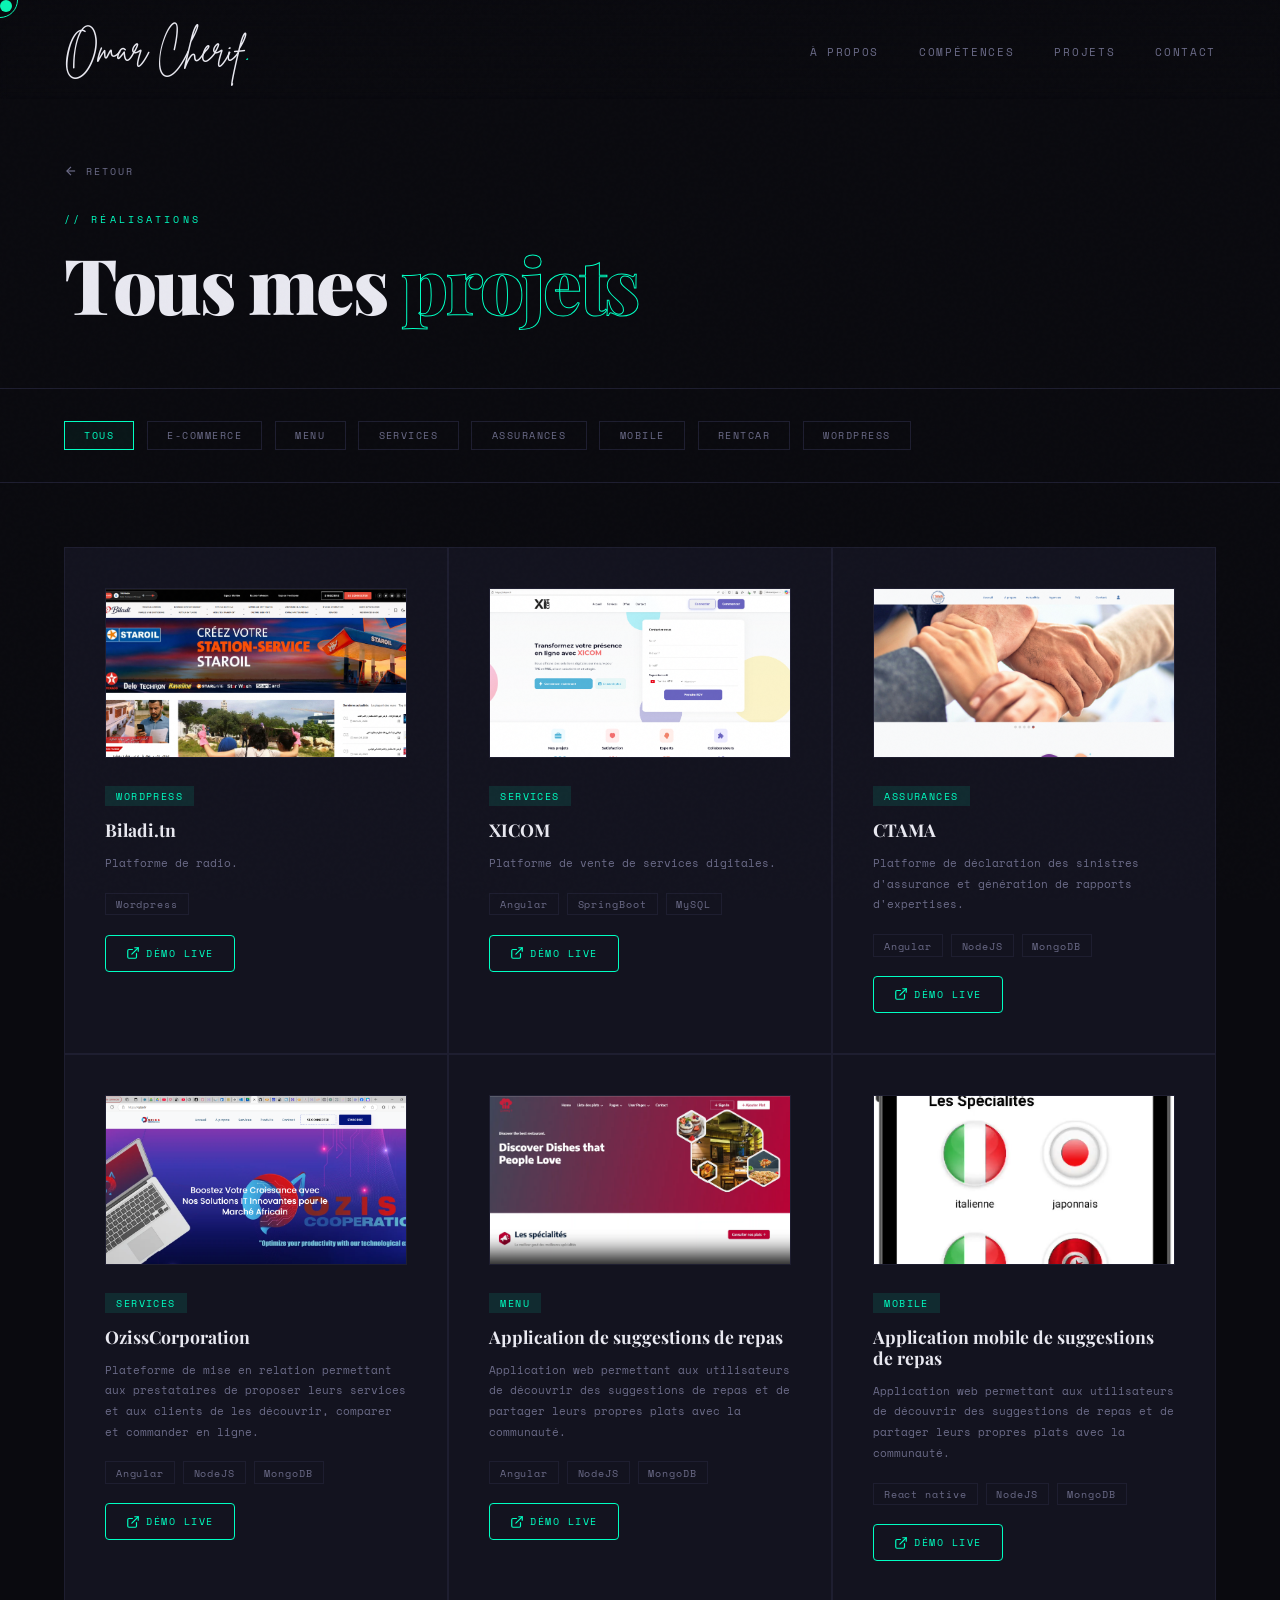
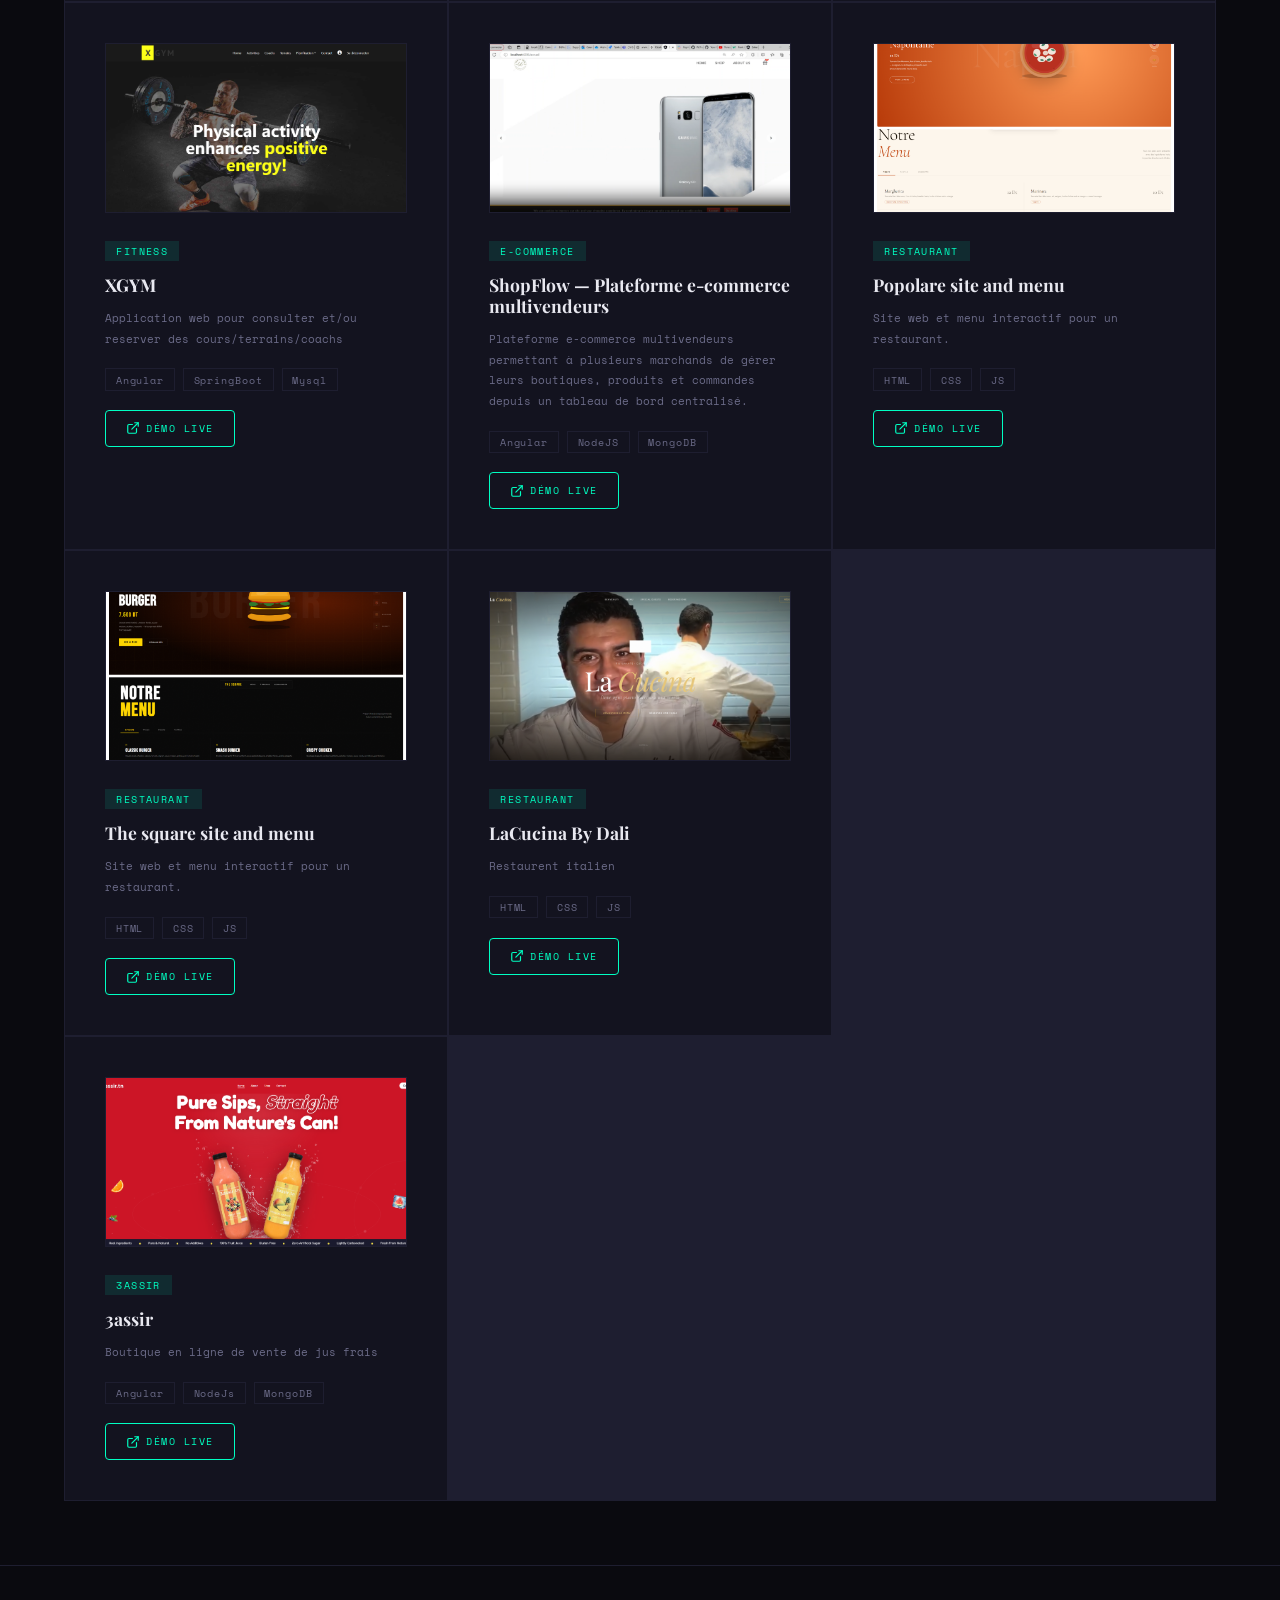
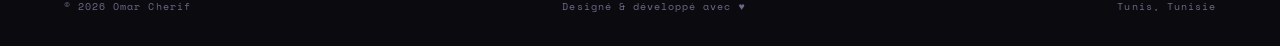
<file: projects.html>
<!DOCTYPE html>
<html lang="fr">
<head>
  <meta charset="UTF-8">
  <meta name="viewport" content="width=device-width, initial-scale=1.0">
  <title>Omar Cherif — Tous les projets</title>
  <link href="https://fonts.googleapis.com/css2?family=Space+Mono:ital,wght@0,400;0,700;1,400&family=Playfair+Display:wght@400;700;900&display=swap" rel="stylesheet">
  <link rel="stylesheet" href="style.css">
  <link rel="icon" href="assets/favicon.jpg" type="image/png">
 <style>
    /* ── PAGE HEADER ── */
    .page-header {
      padding: 10rem 4rem 4rem;
      border-bottom: 1px solid var(--border);
    }
    .back-link {
      display: inline-flex;
      align-items: center;
      gap: 0.5rem;
      font-size: 0.65rem;
      letter-spacing: 0.2em;
      text-transform: uppercase;
      color: var(--muted);
      text-decoration: none;
      margin-bottom: 2rem;
      transition: color 0.3s;
    }
    .back-link:hover { color: var(--accent); }
    .back-link svg { transition: transform 0.3s; }
    .back-link:hover svg { transform: translateX(-4px); }

    .page-title {
      font-family: var(--serif);
      font-size: clamp(3rem, 6vw, 5rem);
      font-weight: 900;
      letter-spacing: -0.03em;
      line-height: 1.05;
    }
    .page-title em {
      -webkit-text-stroke: 1px var(--accent);
      color: transparent;
      font-style: normal;
    }
    .page-subtitle {
      font-size: 0.75rem;
      color: var(--muted);
      margin-top: 1rem;
      letter-spacing: 0.05em;
    }

    /* ── FILTERS ── */
    .filters {
      padding: 2rem 4rem;
      display: flex;
      gap: 0.8rem;
      flex-wrap: wrap;
      border-bottom: 1px solid var(--border);
    }
    .filter-btn {
      padding: 0.4rem 1.2rem;
      border: 1px solid var(--border);
      background: transparent;
      color: var(--muted);
      font-family: var(--mono);
      font-size: 0.62rem;
      letter-spacing: 0.15em;
      text-transform: uppercase;
      cursor: none;
      transition: all 0.3s;
    }
    .filter-btn:hover,
    .filter-btn.active {
      border-color: var(--accent);
      color: var(--accent);
      background: rgba(0,255,194,0.05);
    }

    /* ── PROJECTS LIST ── */
    .projects-page {
      padding: 4rem;
    }
    .all-projects-grid {
      display: grid;
      grid-template-columns: repeat(3, 1fr);
      gap: 2px;
      background: var(--border);
      border: 1px solid var(--border);
    }

    .project-item {
      background: var(--surface);
      padding: 2.5rem;
      transition: all 0.4s;
      position: relative;
      overflow: hidden;
      cursor: none;
    }
    .project-item::after {
      content: '→';
      position: absolute;
      top: 2.5rem; right: 2.5rem;
      color: var(--accent);
      font-size: 1rem;
      opacity: 0;
      transform: translateX(-8px);
      transition: all 0.3s;
    }
    .project-item:hover { background: #161622; }
    .project-item:hover::after { opacity: 1; transform: translateX(0); }

    .project-item-img {
      width: 100%;
      aspect-ratio: 16/9;
      object-fit: cover;
      border: 1px solid var(--border);
      margin-bottom: 1.5rem;
      display: block;
    }
    .project-item-placeholder {
      width: 100%;
      aspect-ratio: 16/9;
      background: var(--bg);
      border: 1px solid var(--border);
      display: flex;
      align-items: center;
      justify-content: center;
      font-size: 2rem;
      margin-bottom: 1.5rem;
    }

    .project-item .project-tag { margin-bottom: 0.8rem; }
    .project-item .project-title { font-size: 1.1rem; margin-bottom: 0.8rem; }
    .project-item .project-desc { font-size: 0.68rem; margin-bottom: 1.2rem; }

    .project-item-footer {
      display: flex;
      justify-content: space-between;
      align-items: center;
      margin-top: auto;
    }

    .project-link {
      display: inline-flex;
      align-items: center;
      gap: 0.4rem;
      font-size: 0.62rem;
      letter-spacing: 0.15em;
      text-transform: uppercase;
      color: var(--accent);
      text-decoration: none;
      transition: opacity 0.3s;
    }
    .project-link:hover { opacity: 0.7; }

    /* hidden by filter */
    .project-item.hidden { display: none; }

    /* ── RESPONSIVE ── */
    @media (max-width: 1200px) {
      .all-projects-grid { grid-template-columns: 1fr 1fr; }
    }
    @media (max-width: 768px) {
      .page-header { padding: 7rem 1.5rem 2.5rem; }
      .page-title { font-size: 2.2rem; }
      .filters { padding: 1.2rem 1.5rem; gap: 0.5rem; }
      .filter-btn { padding: 0.35rem 0.9rem; font-size: 0.58rem; }
      .projects-page { padding: 1.5rem; }
      .all-projects-grid {
        grid-template-columns: 1fr;
        gap: 1px;
      }
      .project-item { padding: 1.8rem; }
      .project-item-img { aspect-ratio: 16/8; }
      nav { padding: 1.2rem 1.5rem; }
      .nav-links { display: none; }
    }
  </style>
</head>
<body>

  <div class="cursor" id="cursor"></div>
  <div class="cursor-ring" id="cursorRing"></div>

  <!-- NAV -->
  <nav>
    <a href="index.html" class="nav-logo">Omar Cherif<span>.</span></a>
    <ul class="nav-links">
      <li><a href="index.html#about">À propos</a></li>
      <li><a href="index.html#skills">Compétences</a></li>
      <li><a href="index.html#projects">Projets</a></li>
      <li><a href="index.html#contact">Contact</a></li>
    </ul>
  </nav>

  <!-- PAGE HEADER -->
  <div class="page-header">
    <a href="index.html" class="back-link">
      <svg width="14" height="14" viewBox="0 0 24 24" fill="none" stroke="currentColor" stroke-width="2"><line x1="19" y1="12" x2="5" y2="12"/><polyline points="12 19 5 12 12 5"/></svg>
      Retour
    </a>
    <p class="section-tag">// Réalisations</p>
    <h1 class="page-title">Tous mes <em>projets</em></h1>
  </div>

  <!-- FILTERS -->
  <div class="filters">
    <button class="filter-btn active" data-filter="all">Tous</button>
    <button class="filter-btn" data-filter="e-commerce">E-commerce</button>
    <button class="filter-btn" data-filter="menu">Menu</button>
    <button class="filter-btn" data-filter="services">Services</button>
    <button class="filter-btn" data-filter="assurances">Assurances</button>
    <button class="filter-btn" data-filter="Mobile">Mobile</button>
    <button class="filter-btn" data-filter="rentCar">rentCar</button>
    <button class="filter-btn" data-filter="Wordpress">Wordpress</button>


  </div>

  <!-- ALL PROJECTS -->
  <div class="projects-page">
    <div class="all-projects-grid" id="projectsGrid">

      <div class="project-item reveal" data-category="Wordpress">
        <img src="assets/projects/biladi.png" alt="OzissCorporation" class="project-item-img" onerror="this.style.display='none';this.nextElementSibling.style.display='flex'">
        <div class="project-tag">Wordpress</div>
        <h3 class="project-title">Biladi.tn </h3>
        <p class="project-desc">Platforme de radio.</p>
        <div class="project-tech" style="margin-bottom:1.2rem">
          <span class="tech-tag">Wordpress</span>
        </div>
        <a href="https://biladi.tn/" class="project-link" target="_blank" rel="noopener">
          <svg xmlns="http://www.w3.org/2000/svg" width="14" height="14" viewBox="0 0 24 24" fill="none" stroke="currentColor" stroke-width="2" stroke-linecap="round" stroke-linejoin="round"><path d="M18 13v6a2 2 0 0 1-2 2H5a2 2 0 0 1-2-2V8a2 2 0 0 1 2-2h6"/><polyline points="15 3 21 3 21 9"/><line x1="10" y1="14" x2="21" y2="3"/></svg>
          Démo live
        </a>
      </div>

      <div class="project-item reveal" data-category="services">
        <img src="assets/projects/xicom.png" alt="OzissCorporation" class="project-item-img" onerror="this.style.display='none';this.nextElementSibling.style.display='flex'">
        <div class="project-tag">Services</div>
        <h3 class="project-title">XICOM </h3>
        <p class="project-desc">Platforme de vente de services digitales.</p>
        <div class="project-tech" style="margin-bottom:1.2rem">
          <span class="tech-tag">Angular</span>
          <span class="tech-tag">SpringBoot</span>
          <span class="tech-tag">MySQL</span>
        </div>
        <a href="https://xicom.fr/" class="project-link" target="_blank" rel="noopener">
          <svg xmlns="http://www.w3.org/2000/svg" width="14" height="14" viewBox="0 0 24 24" fill="none" stroke="currentColor" stroke-width="2" stroke-linecap="round" stroke-linejoin="round"><path d="M18 13v6a2 2 0 0 1-2 2H5a2 2 0 0 1-2-2V8a2 2 0 0 1 2-2h6"/><polyline points="15 3 21 3 21 9"/><line x1="10" y1="14" x2="21" y2="3"/></svg>
          Démo live
        </a>
      </div>

      <div class="project-item reveal" data-category="assurances">
        <img src="assets/projects/ctama.png" alt="OzissCorporation" class="project-item-img" onerror="this.style.display='none';this.nextElementSibling.style.display='flex'">
        <div class="project-tag">Assurances</div>
        <h3 class="project-title">CTAMA </h3>
        <p class="project-desc">Platforme de déclaration des sinistres d'assurance et génération de rapports d'expertises.</p>
        <div class="project-tech" style="margin-bottom:1.2rem">
          <span class="tech-tag">Angular</span>
          <span class="tech-tag">NodeJS</span>
          <span class="tech-tag">MongoDB</span>
        </div>
        <a href="https://ctamaassurance.vercel.app/" class="project-link" target="_blank" rel="noopener">
          <svg xmlns="http://www.w3.org/2000/svg" width="14" height="14" viewBox="0 0 24 24" fill="none" stroke="currentColor" stroke-width="2" stroke-linecap="round" stroke-linejoin="round"><path d="M18 13v6a2 2 0 0 1-2 2H5a2 2 0 0 1-2-2V8a2 2 0 0 1 2-2h6"/><polyline points="15 3 21 3 21 9"/><line x1="10" y1="14" x2="21" y2="3"/></svg>
          Démo live
        </a>
      </div>

      <div class="project-item reveal" data-category="services">
        <img src="assets/projects/oziss.png" alt="OzissCorporation" class="project-item-img" onerror="this.style.display='none';this.nextElementSibling.style.display='flex'">
        <div class="project-tag">Services</div>
        <h3 class="project-title">OzissCorporation</h3>
        <p class="project-desc">Plateforme de mise en relation permettant aux prestataires de proposer leurs services et aux clients de les découvrir, comparer et commander en ligne.</p>
        <div class="project-tech" style="margin-bottom:1.2rem">
          <span class="tech-tag">Angular</span>
          <span class="tech-tag">NodeJS</span>
          <span class="tech-tag">MongoDB</span>
        </div>
        <a href="https://oziss.fr/" class="project-link" target="_blank" rel="noopener">
          <svg xmlns="http://www.w3.org/2000/svg" width="14" height="14" viewBox="0 0 24 24" fill="none" stroke="currentColor" stroke-width="2" stroke-linecap="round" stroke-linejoin="round"><path d="M18 13v6a2 2 0 0 1-2 2H5a2 2 0 0 1-2-2V8a2 2 0 0 1 2-2h6"/><polyline points="15 3 21 3 21 9"/><line x1="10" y1="14" x2="21" y2="3"/></svg>
          Démo live
        </a>
      </div>


      <!-- 01 -->
      <div class="project-item reveal" data-category="menu">
        <img src="assets/projects/food.png" alt="Food Suggestions" class="project-item-img" onerror="this.style.display='none';this.nextElementSibling.style.display='flex'">
        <div class="project-tag">Menu</div>
        <h3 class="project-title">Application de suggestions de repas</h3>
        <p class="project-desc">Application web permettant aux utilisateurs de découvrir des suggestions de repas et de partager leurs propres plats avec la communauté.</p>
        <div class="project-tech" style="margin-bottom:1.2rem">
          <span class="tech-tag">Angular</span>
          <span class="tech-tag">NodeJS</span>
          <span class="tech-tag">MongoDB</span>
        </div>
        <a href="https://food-wheat-ten.vercel.app/home" class="project-link" target="_blank" rel="noopener">
          <svg xmlns="http://www.w3.org/2000/svg" width="14" height="14" viewBox="0 0 24 24" fill="none" stroke="currentColor" stroke-width="2" stroke-linecap="round" stroke-linejoin="round"><path d="M18 13v6a2 2 0 0 1-2 2H5a2 2 0 0 1-2-2V8a2 2 0 0 1 2-2h6"/><polyline points="15 3 21 3 21 9"/><line x1="10" y1="14" x2="21" y2="3"/></svg>
          Démo live
        </a>
      </div>

      <div class="project-item reveal" data-category="Mobile">
        <img src="assets/projects/mobile.png" alt="Food Suggestions" class="project-item-img" onerror="this.style.display='none';this.nextElementSibling.style.display='flex'">
        <div class="project-tag">Mobile</div>
        <h3 class="project-title">Application mobile de suggestions de repas</h3>
        <p class="project-desc">Application web permettant aux utilisateurs de découvrir des suggestions de repas et de partager leurs propres plats avec la communauté.</p>
        <div class="project-tech" style="margin-bottom:1.2rem">
          <span class="tech-tag">React native</span>
          <span class="tech-tag">NodeJS</span>
          <span class="tech-tag">MongoDB</span>
        </div>
        <a href="https://ecommerce-multivendeur.my.canva.site/dagpchm0gty" class="project-link" target="_blank" rel="noopener">
          <svg xmlns="http://www.w3.org/2000/svg" width="14" height="14" viewBox="0 0 24 24" fill="none" stroke="currentColor" stroke-width="2" stroke-linecap="round" stroke-linejoin="round"><path d="M18 13v6a2 2 0 0 1-2 2H5a2 2 0 0 1-2-2V8a2 2 0 0 1 2-2h6"/><polyline points="15 3 21 3 21 9"/><line x1="10" y1="14" x2="21" y2="3"/></svg>
          Démo live
        </a>
      </div>

      <div class="project-item reveal">
        <img src="assets/projects/fitness.png" alt="XGYM" class="project-item-img" onerror="this.style.display='none';this.nextElementSibling.style.display='flex'">
        <div class="project-tag">Fitness</div>
        <h3 class="project-title">XGYM</h3>
        <p class="project-desc">Application web pour consulter et/ou reserver des cours/terrains/coachs</p>
        <div class="project-tech" style="margin-bottom:1.2rem">
          <span class="tech-tag">Angular</span>
          <span class="tech-tag">SpringBoot</span>
          <span class="tech-tag">Mysql</span>
        </div>
        <a href="https://fitness-virid-eta.vercel.app/" class="project-link" target="_blank" rel="noopener">
          <svg xmlns="http://www.w3.org/2000/svg" width="14" height="14" viewBox="0 0 24 24" fill="none" stroke="currentColor" stroke-width="2" stroke-linecap="round" stroke-linejoin="round"><path d="M18 13v6a2 2 0 0 1-2 2H5a2 2 0 0 1-2-2V8a2 2 0 0 1 2-2h6"/><polyline points="15 3 21 3 21 9"/><line x1="10" y1="14" x2="21" y2="3"/></svg>
          Démo live
        </a>
      </div>

      <!-- 02 -->
      <div class="project-item reveal" data-category="e-commerce">
        <img src="assets/projects/multivendeurs.png" alt="E-commerce Multivendeurs" class="project-item-img" onerror="this.style.display='none';this.nextElementSibling.style.display='flex'">
        <div class="project-tag">E-commerce</div>
        <h3 class="project-title">ShopFlow — Plateforme e-commerce multivendeurs</h3>
        <p class="project-desc">Plateforme e-commerce multivendeurs permettant à plusieurs marchands de gérer leurs boutiques, produits et commandes depuis un tableau de bord centralisé.</p>
        <div class="project-tech" style="margin-bottom:1.2rem">
          <span class="tech-tag">Angular</span>
          <span class="tech-tag">NodeJS</span>
          <span class="tech-tag">MongoDB</span>
        </div>
        <a href="https://ecommercemultivendeur.vercel.app/accueil" class="project-link" target="_blank" rel="noopener">
          <svg xmlns="http://www.w3.org/2000/svg" width="14" height="14" viewBox="0 0 24 24" fill="none" stroke="currentColor" stroke-width="2" stroke-linecap="round" stroke-linejoin="round"><path d="M18 13v6a2 2 0 0 1-2 2H5a2 2 0 0 1-2-2V8a2 2 0 0 1 2-2h6"/><polyline points="15 3 21 3 21 9"/><line x1="10" y1="14" x2="21" y2="3"/></svg>
          Démo live
        </a>
      </div>

      <div class="project-item reveal" data-category="menu">
        <img src="assets/projects/popolare.png" alt="E-commerce Multivendeurs" class="project-item-img" onerror="this.style.display='none';this.nextElementSibling.style.display='flex'">
        <div class="project-tag">Restaurant</div>
        <h3 class="project-title">Popolare site and menu</h3>
        <p class="project-desc">Site web et menu interactif pour un restaurant.</p>
        <div class="project-tech" style="margin-bottom:1.2rem">
          <span class="tech-tag">HTML</span>
          <span class="tech-tag">CSS</span>
          <span class="tech-tag">JS</span>
        </div>
        <a href="https://popolare.vercel.app/" class="project-link" target="_blank" rel="noopener">
          <svg xmlns="http://www.w3.org/2000/svg" width="14" height="14" viewBox="0 0 24 24" fill="none" stroke="currentColor" stroke-width="2" stroke-linecap="round" stroke-linejoin="round"><path d="M18 13v6a2 2 0 0 1-2 2H5a2 2 0 0 1-2-2V8a2 2 0 0 1 2-2h6"/><polyline points="15 3 21 3 21 9"/><line x1="10" y1="14" x2="21" y2="3"/></svg>
          Démo live
        </a>
      </div>  
      
      <div class="project-item reveal" data-category="menu">
        <img src="assets/projects/theSquare.png" alt="E-commerce Multivendeurs" class="project-item-img" onerror="this.style.display='none';this.nextElementSibling.style.display='flex'">
        <div class="project-tag">Restaurant</div>
        <h3 class="project-title">The square site and menu</h3>
        <p class="project-desc">Site web et menu interactif pour un restaurant.</p>
        <div class="project-tech" style="margin-bottom:1.2rem">
          <span class="tech-tag">HTML</span>
          <span class="tech-tag">CSS</span>
          <span class="tech-tag">JS</span>
        </div>
        <a href="https://the-square-five.vercel.app/" class="project-link" target="_blank" rel="noopener">
          <svg xmlns="http://www.w3.org/2000/svg" width="14" height="14" viewBox="0 0 24 24" fill="none" stroke="currentColor" stroke-width="2" stroke-linecap="round" stroke-linejoin="round"><path d="M18 13v6a2 2 0 0 1-2 2H5a2 2 0 0 1-2-2V8a2 2 0 0 1 2-2h6"/><polyline points="15 3 21 3 21 9"/><line x1="10" y1="14" x2="21" y2="3"/></svg>
          Démo live
        </a>
      </div>      
      
      
      <div class="project-item reveal" data-category="menu">
        <img src="assets/projects/lacucina.png" alt="OzissCorporation" class="project-item-img" onerror="this.style.display='none';this.nextElementSibling.style.display='flex'">
        <div class="project-tag">Restaurant</div>
        <h3 class="project-title">LaCucina By Dali</h3>
        <p class="project-desc">Restaurent italien</p>
        <div class="project-tech" style="margin-bottom:1.2rem">
          <span class="tech-tag">HTML</span>
          <span class="tech-tag">CSS</span>
          <span class="tech-tag">JS</span>
        </div>
        <a href="https://lacucina-pi.vercel.app/" class="project-link" target="_blank" rel="noopener">
          <svg xmlns="http://www.w3.org/2000/svg" width="14" height="14" viewBox="0 0 24 24" fill="none" stroke="currentColor" stroke-width="2" stroke-linecap="round" stroke-linejoin="round"><path d="M18 13v6a2 2 0 0 1-2 2H5a2 2 0 0 1-2-2V8a2 2 0 0 1 2-2h6"/><polyline points="15 3 21 3 21 9"/><line x1="10" y1="14" x2="21" y2="3"/></svg>
          Démo live
        </a>
      </div>

      <div class="project-item reveal" data-category="rentCar">
        <img src="assets/projects/rentCar.png" alt="OzissCorporation" class="project-item-img" onerror="this.style.display='none';this.nextElementSibling.style.display='flex'">
        <div class="project-tag">rentCar</div>
        <h3 class="project-title">Rent Car</h3>
        <p class="project-desc">Service de location de voitures</p>
        <div class="project-tech" style="margin-bottom:1.2rem">
          <span class="tech-tag">Angular</span>

        </div>
        <a href="https://rent-car-umber.vercel.app/" class="project-link" target="_blank" rel="noopener">
          <svg xmlns="http://www.w3.org/2000/svg" width="14" height="14" viewBox="0 0 24 24" fill="none" stroke="currentColor" stroke-width="2" stroke-linecap="round" stroke-linejoin="round"><path d="M18 13v6a2 2 0 0 1-2 2H5a2 2 0 0 1-2-2V8a2 2 0 0 1 2-2h6"/><polyline points="15 3 21 3 21 9"/><line x1="10" y1="14" x2="21" y2="3"/></svg>
          Démo live
        </a>
      </div>

      <div class="project-item reveal" data-category="3assir">
        <img src="assets/projects/3assir.png" alt="OzissCorporation" class="project-item-img" onerror="this.style.display='none';this.nextElementSibling.style.display='flex'">
        <div class="project-tag">3assir</div>
        <h3 class="project-title">3assir</h3>
        <p class="project-desc">Boutique en ligne de vente de jus frais</p>
        <div class="project-tech" style="margin-bottom:1.2rem">
          <span class="tech-tag">Angular</span>
          <span class="tech-tag">NodeJs</span>
          <span class="tech-tag">MongoDB</span>

        </div>
        <a href="https://3assir.vercel.app/" class="project-link" target="_blank" rel="noopener">
          <svg xmlns="http://www.w3.org/2000/svg" width="14" height="14" viewBox="0 0 24 24" fill="none" stroke="currentColor" stroke-width="2" stroke-linecap="round" stroke-linejoin="round"><path d="M18 13v6a2 2 0 0 1-2 2H5a2 2 0 0 1-2-2V8a2 2 0 0 1 2-2h6"/><polyline points="15 3 21 3 21 9"/><line x1="10" y1="14" x2="21" y2="3"/></svg>
          Démo live
        </a>
      </div>


    </div>
  </div>

  <!-- FOOTER -->
  <footer>
    <span>© 2026 Omar Cherif</span>
    <span>Designé &amp; développé avec ♥</span>
    <span>Tunis, Tunisie</span>
  </footer>

  <script src="script.js"></script>
  <script>
    // Filter logic
    const filterBtns = document.querySelectorAll('.filter-btn');
    const projectItems = document.querySelectorAll('.project-item');

    filterBtns.forEach(btn => {
      btn.addEventListener('click', () => {
        filterBtns.forEach(b => b.classList.remove('active'));
        btn.classList.add('active');

        const filter = btn.dataset.filter;

        projectItems.forEach(item => {
          if (filter === 'all' || item.dataset.category === filter) {
            item.classList.remove('hidden');
          } else {
            item.classList.add('hidden');
          }
        });
      });
    });
  </script>
</body>
</html>
</file>
<file: style.css>
@font-face {
  font-family: 'Brittany';
  src: url('fonts/BrittanySignature.ttf') format('truetype');
  font-weight: normal;
  font-style: normal;
}

:root {
    --bg: #0a0a0f;
    --bg2: #0f0f1a;
    --surface: #13131f;
    --border: #1e1e30;
    --accent: #00ffc2;
    --accent2: #7c5cfc;
    --accent3: #ff4d6d;
    --text: #e8e8f0;
    --muted: #6b6b88;
    --mono: 'Space Mono', monospace;
    --serif: 'Playfair Display', serif;
  }

  *, *::before, *::after { box-sizing: border-box; margin: 0; padding: 0; }

  html { scroll-behavior: smooth; }

  body {
    background: var(--bg);
    color: var(--text);
    font-family: var(--mono);
    overflow-x: hidden;
    cursor: none;
  }

  /* CURSOR */
  .cursor {
    width: 12px; height: 12px;
    background: var(--accent);
    border-radius: 50%;
    position: fixed;
    pointer-events: none;
    z-index: 9999;
    transition: transform 0.1s ease;
    mix-blend-mode: difference;
  }
  .cursor-ring {
    width: 36px; height: 36px;
    border: 1px solid var(--accent);
    border-radius: 50%;
    position: fixed;
    pointer-events: none;
    z-index: 9998;
    transition: all 0.15s ease;
    mix-blend-mode: difference;
  }

  /* NOISE OVERLAY */
  body::before {
    content: '';
    position: fixed;
    inset: 0;
    background-image: url("data:image/svg+xml,%3Csvg viewBox='0 0 256 256' xmlns='http://www.w3.org/2000/svg'%3E%3Cfilter id='noise'%3E%3CfeTurbulence type='fractalNoise' baseFrequency='0.9' numOctaves='4' stitchTiles='stitch'/%3E%3C/filter%3E%3Crect width='100%25' height='100%25' filter='url(%23noise)' opacity='0.03'/%3E%3C/svg%3E");
    pointer-events: none;
    z-index: 1000;
    opacity: 0.4;
  }

  /* NAV */
  nav {
    position: fixed;
    top: 0; left: 0; right: 0;
    padding: 1.5rem 4rem;
    display: flex;
    justify-content: space-between;
    align-items: center;
    z-index: 100;
    background: linear-gradient(to bottom, rgba(10,10,15,0.95), transparent);
    backdrop-filter: blur(4px);
  }

  .nav-logo {
    font-family: 'Brittany', var(--serif);
    font-size: 2.4rem;
    color: var(--text);
    text-decoration: none;
    letter-spacing: -0.02em;
  }
  .nav-logo span { color: var(--accent); }

  .nav-links {
    display: flex;
    gap: 2.5rem;
    list-style: none;
  }

  .nav-links a {
    color: var(--muted);
    text-decoration: none;
    font-size: 0.7rem;
    letter-spacing: 0.15em;
    text-transform: uppercase;
    transition: color 0.3s;
    position: relative;
  }
  .nav-links a::after {
    content: '';
    position: absolute;
    bottom: -4px; left: 0;
    width: 0; height: 1px;
    background: var(--accent);
    transition: width 0.3s;
  }
  .nav-links a:hover { color: var(--accent); }
  .nav-links a:hover::after { width: 100%; }

  /* SECTIONS */
  section {
    min-height: 100vh;
    padding: 8rem 4rem;
    position: relative;
  }

  /* HERO */
  #hero {
    display: grid;
    grid-template-columns: 1fr 1fr;
    align-items: center;
    gap: 4rem;
    padding-top: 10rem;
    overflow: hidden;
  }

  .hero-label {
    font-size: 0.65rem;
    letter-spacing: 0.3em;
    text-transform: uppercase;
    color: var(--accent);
    margin-bottom: 1.5rem;
    opacity: 0;
    animation: fadeUp 0.8s 0.2s forwards;
  }

  .hero-name {
    font-family: var(--serif);
    font-size: clamp(3.5rem, 7vw, 6rem);
    line-height: 1.0;
    letter-spacing: -0.03em;
    font-weight: 900;
    margin-bottom: 1.5rem;
    opacity: 0;
    animation: fadeUp 0.8s 0.4s forwards;
  }

  .hero-name .accent-word {
    -webkit-text-stroke: 1px var(--accent);
    color: transparent;
    display: block;
  }

  .hero-desc {
    font-size: 0.8rem;
    line-height: 2;
    color: var(--muted);
    max-width: 420px;
    margin-bottom: 3rem;
    opacity: 0;
    animation: fadeUp 0.8s 0.6s forwards;
  }

  .hero-cta {
    display: flex;
    gap: 1rem;
    flex-wrap: wrap;
    opacity: 0;
    animation: fadeUp 0.8s 0.8s forwards;
  }

  .btn-primary {
    padding: 0.9rem 2.2rem;
    background: var(--accent);
    color: var(--bg);
    text-decoration: none;
    font-family: var(--mono);
    font-size: 0.7rem;
    font-weight: 700;
    letter-spacing: 0.1em;
    text-transform: uppercase;
    transition: all 0.3s;
    position: relative;
    overflow: hidden;
  }
  .btn-primary::before {
    content: '';
    position: absolute;
    inset: 0;
    background: var(--accent2);
    transform: translateX(-100%);
    transition: transform 0.3s;
  }
  .btn-primary:hover::before { transform: translateX(0); }
  .btn-primary span { position: relative; z-index: 1; }

  .btn-ghost {
    padding: 0.9rem 2.2rem;
    border: 1px solid var(--border);
    color: var(--muted);
    text-decoration: none;
    font-family: var(--mono);
    font-size: 0.7rem;
    letter-spacing: 0.1em;
    text-transform: uppercase;
    transition: all 0.3s;
  }
  .btn-ghost:hover { border-color: var(--accent); color: var(--accent); }

  /* Hero visual side */
  .hero-visual {
    position: relative;
    height: 500px;
    opacity: 0;
    animation: fadeIn 1.2s 0.6s forwards;
  }

  .code-block {
    position: absolute;
    background: var(--surface);
    border: 1px solid var(--border);
    border-radius: 8px;
    padding: 1.5rem;
    font-size: 0.7rem;
    line-height: 1.8;
    color: var(--muted);
    box-shadow: 0 20px 60px rgba(0,0,0,0.5);
  }

  .code-block.main {
    top: 50%; left: 50%;
    transform: translate(-50%, -50%);
    width: 360px;
    animation: floatMain 4s ease-in-out infinite;
  }

  .code-block.secondary {
    top: 10%; right: 0;
    width: 200px;
    opacity: 0.7;
    animation: float 4s 1.5s ease-in-out infinite;
  }

  .code-block.tertiary {
    bottom: 5%; left: 0;
    width: 180px;
    opacity: 0.5;
    animation: float 4s 0.7s ease-in-out infinite;
  }

  .code-dot { display: inline-block; width: 8px; height: 8px; border-radius: 50%; margin-right: 5px; }
  .dot-r { background: #ff5f56; }
  .dot-y { background: #ffbd2e; }
  .dot-g { background: #27c93f; }
  .code-dots { margin-bottom: 1rem; }

  .kw { color: var(--accent2); }
  .fn { color: var(--accent); }
  .str { color: #ff9e64; }
  .cm { color: #4a4a65; }
  .num { color: var(--accent3); }

  /* Decorative circles */
  .deco-circle {
    position: absolute;
    border-radius: 50%;
    opacity: 0.06;
  }
  .circle-1 {
    width: 500px; height: 500px;
    background: var(--accent);
    top: -100px; right: -150px;
  }
  .circle-2 {
    width: 300px; height: 300px;
    background: var(--accent2);
    bottom: 50px; left: -100px;
  }

  /* STATS BAR */
  .stats-bar {
    border-top: 1px solid var(--border);
    border-bottom: 1px solid var(--border);
    display: flex;
    padding: 2rem 4rem;
    gap: 0;
    overflow: hidden;
  }

  .stat-item {
    flex: 1;
    text-align: center;
    padding: 1rem 2rem;
    border-right: 1px solid var(--border);
    opacity: 0;
    animation: fadeUp 0.6s forwards;
  }
  .stat-item:last-child { border-right: none; }
  .stat-item:nth-child(1) { animation-delay: 0.1s; }
  .stat-item:nth-child(2) { animation-delay: 0.2s; }
  .stat-item:nth-child(3) { animation-delay: 0.3s; }
  .stat-item:nth-child(4) { animation-delay: 0.4s; }

  .stat-number {
    font-family: var(--serif);
    font-size: 2.5rem;
    font-weight: 900;
    color: var(--accent);
    display: block;
  }
  .stat-label {
    font-size: 0.65rem;
    letter-spacing: 0.15em;
    text-transform: uppercase;
    color: var(--muted);
    margin-top: 0.3rem;
  }

  /* ABOUT */
  #about {
    display: grid;
    grid-template-columns: 1fr 1.5fr;
    gap: 8rem;
    align-items: center;
  }

  .section-tag {
    font-size: 0.65rem;
    letter-spacing: 0.3em;
    text-transform: uppercase;
    color: var(--accent);
    margin-bottom: 1rem;
  }

  .section-title {
    font-family: var(--serif);
    font-size: clamp(2.5rem, 4vw, 3.5rem);
    line-height: 1.1;
    font-weight: 900;
    letter-spacing: -0.02em;
    margin-bottom: 2rem;
  }

  .about-text p {
    font-size: 0.78rem;
    line-height: 2;
    color: var(--muted);
    margin-bottom: 1.5rem;
  }

  .about-text p strong { color: var(--text); }

  .about-photo {
    position: relative;
    aspect-ratio: 4/5;
    max-width: 380px;
  }

  .photo-placeholder {
    width: 100%;
    height: 100%;
    background: var(--surface);
    border: 1px solid var(--border);
    display: flex;
    align-items: center;
    justify-content: center;
    font-size: 4rem;
    position: relative;
    overflow: hidden;
  }

  .photo-placeholder::before {
    content: '';
    position: absolute;
    inset: 0;
    background: linear-gradient(135deg, transparent 40%, rgba(0,255,194,0.05));
  }

  .photo-frame {
    position: absolute;
    border: 1px solid var(--accent);
    inset: -12px -12px 12px 12px;
    pointer-events: none;
  }

  /* SKILLS */
  #skills { background: var(--bg2); }

  .skills-header {
    display: flex;
    justify-content: space-between;
    align-items: flex-end;
    margin-bottom: 4rem;
  }

  .skills-grid {
    display: grid;
    grid-template-columns: repeat(3, 1fr);
    gap: 1.5px;
    background: var(--border);
    border: 1px solid var(--border);
  }

  .skill-card {
    background: var(--surface);
    padding: 2rem;
    transition: all 0.3s;
    position: relative;
    overflow: hidden;
    cursor: none;
  }

  .skill-card::before {
    content: '';
    position: absolute;
    bottom: 0; left: 0;
    height: 2px;
    width: 0;
    background: var(--accent);
    transition: width 0.4s ease;
  }

  .skill-card:hover { background: #161622; }
  .skill-card:hover::before { width: 100%; }

.skill-icon {
  width: 40px;
  height: 40px;
  margin-bottom: 1rem;
  display: block;
}

.white-icon {
  filter: invert(1);
}

  .skill-name {
    font-size: 0.85rem;
    font-weight: 700;
    margin-bottom: 0.5rem;
    color: var(--text);
  }

  .skill-desc {
    font-size: 0.65rem;
    color: var(--muted);
    line-height: 1.8;
  }

  .skill-level {
    margin-top: 1.2rem;
    height: 2px;
    background: var(--border);
    position: relative;
  }

  .skill-level-fill {
    position: absolute;
    top: 0; left: 0;
    height: 100%;
    background: var(--accent);
    transition: width 1.5s cubic-bezier(0.16, 1, 0.3, 1);
    width: 0;
  }

  /* PROJECTS */
  #projects { min-height: auto; }

  .projects-intro {
    display: flex;
    justify-content: space-between;
    align-items: flex-end;
    margin-bottom: 4rem;
  }

  .projects-grid {
    display: grid;
    grid-template-columns: 1fr 1fr;
    gap: 2px;
    background: var(--border);
    border: 1px solid var(--border);
  }

  .project-card {
    background: var(--surface);
    padding: 3rem;
    transition: all 0.4s;
    position: relative;
    overflow: hidden;
    cursor: none;
  }

  .project-card.featured {
    grid-column: span 2;
    display: grid;
    grid-template-columns: 1fr 1fr;
    gap: 3rem;
    align-items: center;
  }

  .project-card::after {
    content: '→';
    position: absolute;
    top: 3rem; right: 3rem;
    color: var(--accent);
    font-size: 1.2rem;
    opacity: 0;
    transform: translateX(-10px);
    transition: all 0.3s;
  }

  .project-card:hover::after { opacity: 1; transform: translateX(0); }
  .project-card:hover { background: #13131f; }

  .project-number {
    font-size: 0.6rem;
    letter-spacing: 0.2em;
    color: var(--muted);
    margin-bottom: 1.5rem;
  }

  .project-tag {
    display: inline-block;
    padding: 0.2rem 0.7rem;
    background: rgba(0,255,194,0.1);
    color: var(--accent);
    font-size: 0.6rem;
    letter-spacing: 0.15em;
    text-transform: uppercase;
    margin-bottom: 1rem;
  }

  .project-title {
    font-family: var(--serif);
    font-size: 1.6rem;
    font-weight: 700;
    margin-bottom: 1rem;
    line-height: 1.2;
  }

  .project-desc {
    font-size: 0.72rem;
    color: var(--muted);
    line-height: 1.9;
    margin-bottom: 2rem;
  }

  .project-tech {
    display: flex;
    flex-wrap: wrap;
    gap: 0.5rem;
  }

  .tech-tag {
    padding: 0.2rem 0.6rem;
    border: 1px solid var(--border);
    font-size: 0.6rem;
    color: var(--muted);
    letter-spacing: 0.1em;
  }

  .project-preview {
    aspect-ratio: 16/9;
    background: var(--bg);
    border: 1px solid var(--border);
    display: flex;
    align-items: center;
    justify-content: center;
    font-size: 2.5rem;
    position: relative;
    overflow: hidden;
  }

  .project-preview::before {
    content: '';
    position: absolute;
    inset: 0;
    background: linear-gradient(135deg, rgba(0,255,194,0.04) 0%, rgba(124,92,252,0.04) 100%);
  }

  /* CONTACT */
  #contact {
    background: var(--bg2);
    display: flex;
    flex-direction: column;
    align-items: center;
    justify-content: center;
    text-align: center;
  }

  #contact .section-tag { margin: 0 auto 1rem; }

  .contact-headline {
    font-family: var(--serif);
    font-size: clamp(3rem, 6vw, 5rem);
    font-weight: 900;
    letter-spacing: -0.03em;
    line-height: 1.05;
    margin-bottom: 2rem;
    max-width: 700px;
  }

  .contact-headline em {
    -webkit-text-stroke: 1px var(--accent2);
    color: transparent;
    font-style: normal;
  }

  .contact-sub {
    font-size: 0.78rem;
    color: var(--muted);
    margin-bottom: 3rem;
    max-width: 450px;
    line-height: 2;
  }

  .contact-email {
    font-family: var(--serif);
    font-size: clamp(1.2rem, 2.5vw, 1.8rem);
    color: var(--accent);
    text-decoration: none;
    border-bottom: 1px solid var(--accent);
    padding-bottom: 2px;
    transition: opacity 0.3s;
    display: block;
    margin-bottom: 3rem;
  }
  .contact-email:hover { opacity: 0.7; }

  .social-links {
    display: flex;
    gap: 2rem;
    justify-content: center;
  }

  .social-link {
    font-size: 0.65rem;
    letter-spacing: 0.2em;
    text-transform: uppercase;
    color: var(--muted);
    text-decoration: none;
    transition: color 0.3s;
    padding: 0.8rem 1.5rem;
    border: 1px solid var(--border);
  }
  .social-link:hover { color: var(--accent); border-color: var(--accent); }

  /* FOOTER */
  footer {
    padding: 2rem 4rem;
    border-top: 1px solid var(--border);
    display: flex;
    justify-content: space-between;
    align-items: center;
  }

  footer span {
    font-size: 0.65rem;
    color: var(--muted);
    letter-spacing: 0.1em;
  }

.project-link {
  display: inline-flex;
  align-items: center;
  gap: 8px;
  padding: 10px 20px;
  border: 1px solid var(--accent);
  border-radius: 4px;
  text-decoration: none;
  font-size: 0.85rem;
  letter-spacing: 0.05em;
  color: var(--accent);
  transition: background 0.2s, color 0.2s;
}

.project-link:hover {
  background: var(--accent);
  color: var(--bg);
}

.about-photo {
  position: relative;
  aspect-ratio: 4/5;
  max-width: 380px;
}

.about-img {
  width: 100%;
  height: 100%;
  object-fit: cover;
  display: block;
}

.project-preview-img {
  width: 100%;
  height: 100%;
  object-fit: cover;
  border-radius: 8px;
}

   .projects-cta {
      margin-top: 3rem;
      display: flex;
      justify-content: center;
    }

  /* ANIMATIONS */
  @keyframes blink {
    0%, 50% { opacity: 1; }
    51%, 100% { opacity: 0; }
  }

  @keyframes float {
    0%, 100% { transform: translateY(0) rotate(0deg); }
    33% { transform: translateY(-12px) rotate(0.5deg); }
    66% { transform: translateY(-6px) rotate(-0.5deg); }
  }

  @keyframes floatMain {
    0%, 100% { transform: translate(-50%, -50%) translateY(0); }
    50% { transform: translate(-50%, -50%) translateY(-15px); }
  }

  @keyframes fadeUp {
    from { opacity: 0; transform: translateY(30px); }
    to { opacity: 1; transform: translateY(0); }
  }

  @keyframes fadeIn {
    from { opacity: 0; }
    to { opacity: 1; }
  }

  /* Scroll reveal */
  .reveal {
    opacity: 0;
    transform: translateY(40px);
    transition: opacity 0.8s ease, transform 0.8s ease;
  }
  .reveal.visible {
    opacity: 1;
    transform: translateY(0);
  }

  /* RESPONSIVE */
  @media (max-width: 900px) {
    nav { padding: 1.5rem 2rem; }
    section { padding: 6rem 2rem; }

    #hero { grid-template-columns: 1fr; padding-top: 8rem; }
    .hero-visual { display: none; }
    #about { grid-template-columns: 1fr; gap: 4rem; }
    .about-photo { max-width: 280px; }
    .skills-grid { grid-template-columns: 1fr 1fr; }
    .projects-grid { grid-template-columns: 1fr; }
    .project-card.featured { grid-column: span 1; grid-template-columns: 1fr; }
    .stats-bar { flex-wrap: wrap; padding: 2rem; }
    .stat-item { border-right: none; border-bottom: 1px solid var(--border); }
    footer { flex-direction: column; gap: 1rem; text-align: center; }
    .nav-links { display: none; }
      .social-links {
    flex-wrap: wrap;
    gap: 1rem;
    justify-content: center;
  }

  .social-link {
    font-size: 0.6rem;
    padding: 0.6rem 1rem;
    letter-spacing: 0.1em;
  }
  }
</file>
